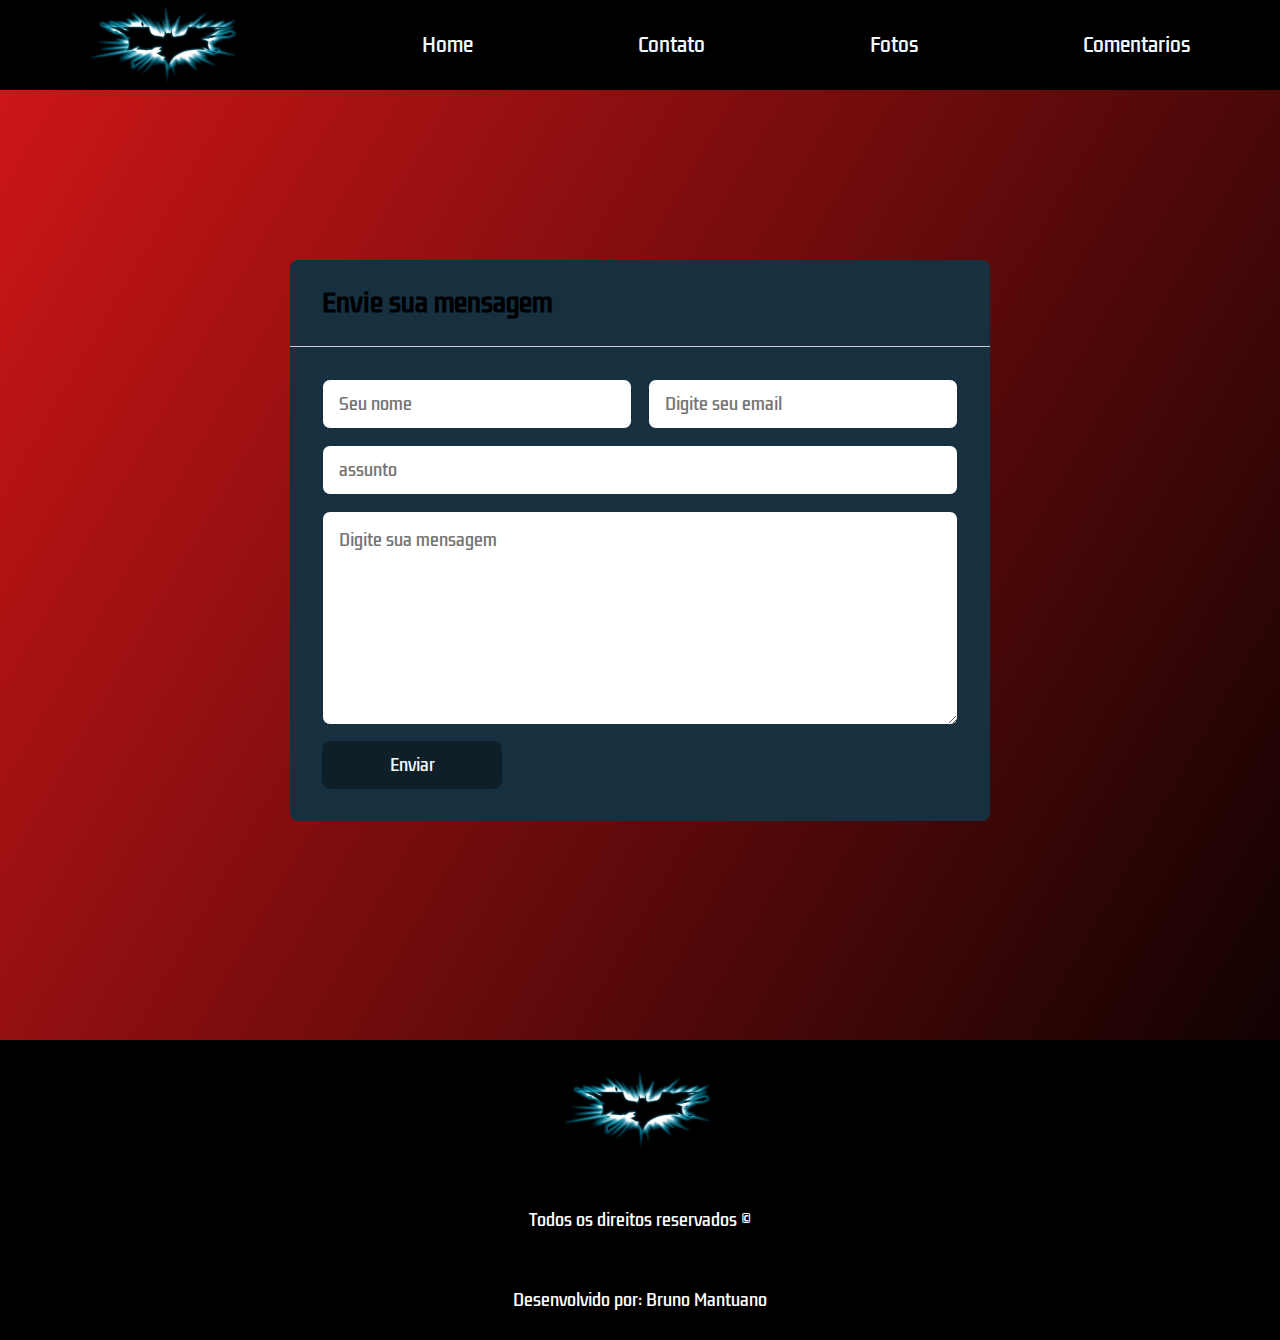
<file: html/contato.html>
<!DOCTYPE html>
<html lang="pt-br">
<head>
    <meta charset="UTF-8">
    <meta name="viewport" content="width=device-width, initial-scale=1.0">
    <title>Contatos</title>
    <link rel="stylesheet" href="../css/contato.css">
    <link rel="icon" href="../assets/Logo_Gallery.jpg">
</head>
<body>
    <header>
        <img id="logo" src="../assets/logoboa.jpg" />
        <nav>
            <ul>
                <a href="../index.html">
                    <li>Home</li>
                </a>
                <a href="./contato.html">
                    <li>Contato</li>
                </a>
                <a href="./fotos.html">
                    <li>Fotos</li>
                </a>
                <a href="./comentarios.html">
                    <li>Comentarios</li>
                </a>
            </ul>
        </nav>
    </header>
    <div class="container">  
        
        <div class="contact_area">

            <div class="form_box">
                <h2 class="title">Envie sua mensagem</h2>

                <form action="" method="get">

                    <input type="text" name="name" placeholder="Seu nome">
                    <input type="email" name="emal" placeholder="Digite seu email">
                    <input type="text" name="subject" placeholder="assunto">

                    <textarea name="message" placeholder="Digite sua mensagem"></textarea>
                
                    <button>Enviar</button>
                </form>

            </div>

        </div>
    </div>

    <footer>
        <img style="object-fit: contain;" id="logo" src="../assets/logoboa.jpg" />
        <span>Todos os direitos reservados ©</span>
        <span>Desenvolvido por: Bruno Mantuano</span>
        <nav class="footer-navigation">
            <ul>
                <a href="../index.html">
                    <li>Home</li>
                </a>
                <a href="./contato.html">
                    <li>Contato</li>
                </a>
                <a href="./fotos.html">
                    <li>Fotos</li>
                </a>
                <a href="./comentarios.html">
                    <li>Comentarios</li>
                </a>
            </ul>
        </nav>
    </footer>
    
</body>
</html>
</file>
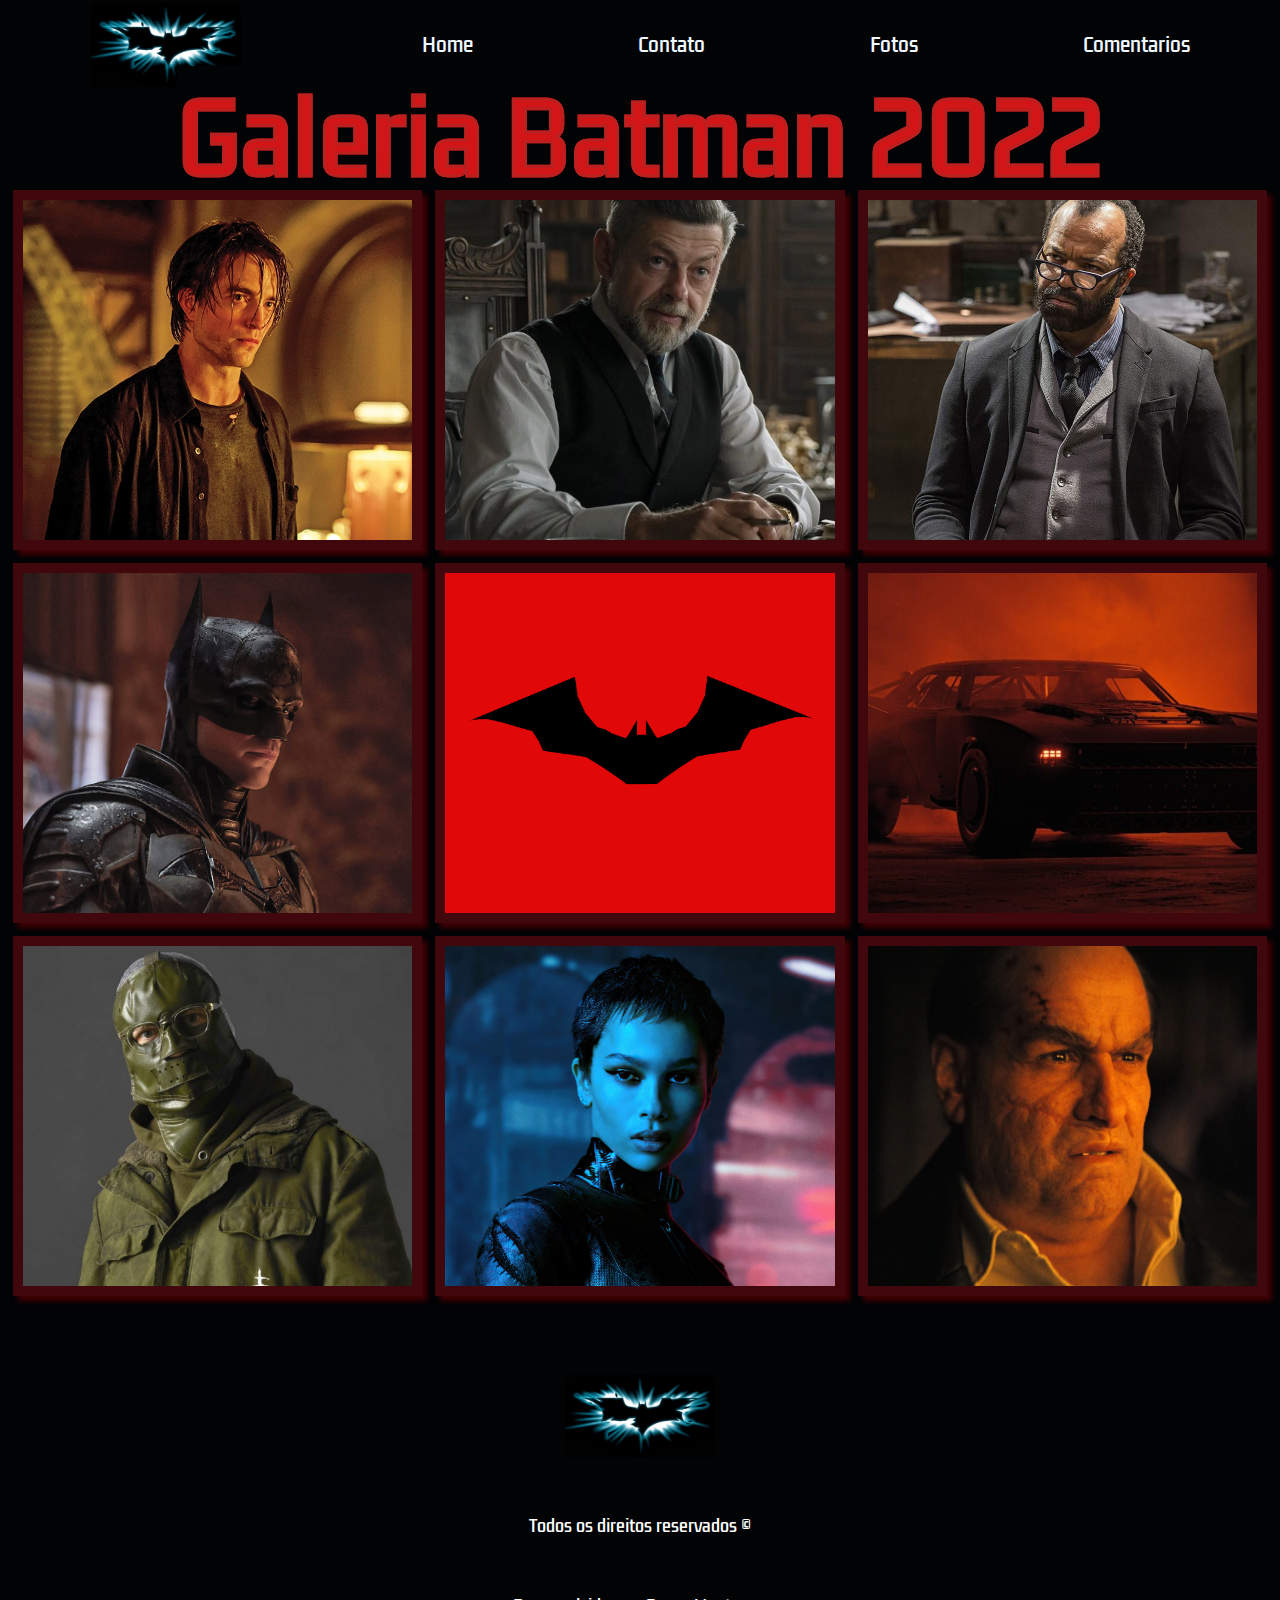
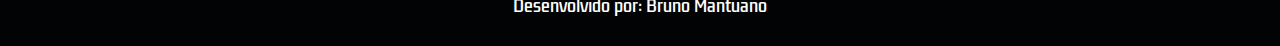
<file: html/fotos.html>
<!DOCTYPE html>
<html lang="pt-br">
<head>
    <meta charset="UTF-8">
    <meta name="viewport" content="width=device-width, initial-scale=1.0">
    <title>Fotos</title>
    <link rel="stylesheet" href="../css/fotos.css">
    <link rel="icon" href="../assets/Logo_Gallery.jpg">
</head>

<body>

    <header>
        <img id="logo" src="../assets/logoboa.jpg" />
        <nav>
            <ul>
                <a href="../index.html">
                    <li>Home</li>
                </a>
                <a href="./contato.html">
                    <li>Contato</li>
                </a>
                <a href="./fotos.html">
                    <li>Fotos</li>
                </a>
                <a href="./comentarios.html">
                    <li>Comentarios</li>
                </a>
            </ul>
        </nav>
    </header>
    <div class="Titulo">
        <h1>Galeria Batman 2022</h1>
    </div>
    <main>
        <div class="gallery-container">
            <a href="../assets/Bruce_Wayne_Gallery.jpeg" class="gallery_items">
                <img src="../assets/Bruce_Wayne_Gallery.jpeg" alt="Bruce Wayne">
            </a>

            <a href="../assets/Alfred_Gallery.webp" class="gallery_items">
                <img src="../assets/Alfred_Gallery.webp" alt="Alfred">
            </a>

            <a href="../assets/Gordon_Galery.jpeg" class="gallery_items">
                <img src="../assets/Gordon_Galery.jpeg" alt="Comissario Gordon">
            </a>

            <a href="../assets/batman_Gallery.webp" class="gallery_items">
                <img src="../assets/batman_Gallery.webp" alt="Batman">
            </a>

            <a href="../assets/Logo_Gallery.jpg" class="gallery_items">
                <img src="../assets/Logo_Gallery.jpg" alt="2022">
            </a>

            <a href="../assets/batmobile-Gallery.jpg" class="gallery_items">
                <img src="../assets/batmobile-Gallery.jpg" alt="BatMovel">
            </a>

            <a href="../assets/Riddler_Gallery.jpeg" class="gallery_items">
                <img src="../assets/Riddler_Gallery.jpeg" alt="Charada">
            </a>

            <a href="../assets/Catwoman_Gallery.jpeg" class="gallery_items">
                <img src="../assets/Catwoman_Gallery.jpeg" alt="Mulher Gato">
            </a>

            <a href="../assets/Penguin_Gallery.webp" class="gallery_items">
                <img src="../assets/Penguin_Gallery.webp" alt="Pinguin">
            </a>
            
        </div>
    </main>

    <footer>
        <img style="object-fit: contain;" id="logo" src="../assets/logoboa.jpg" />
        <span>Todos os direitos reservados ©</span>
        <span>Desenvolvido por: Bruno Mantuano</span>
        <nav class="footer-navigation">
            <ul>
                <a href="../index.html">
                    <li>Home</li>
                </a>
                <a href="./contato.html">
                    <li>Contato</li>
                </a>
                <a href="./fotos.html">
                    <li>Fotos</li>
                </a>
                <a href="./comentarios.html">
                    <li>Comentarios</li>
                </a>
            </ul>
        </nav>
    </footer>
</body>
</html>
</file>
<file: css/contato.css>
@import url('https://fonts.googleapis.com/css2?family=Kdam+Thmor+Pro&display=swap');

* {
    margin: 0;  
    padding: 0;
    list-style: none;
    text-decoration: none;
    font-family: 'Kdam Thmor Pro', sans-serif;
}

header {
    height: 90px;
    display: flex;
    justify-content: space-around;
    align-items: center;
    background-color: black;
}

nav {
    width: 60%;
}

ul {
    display: flex;
    width: 100%;
    justify-content: space-between;
}

li {
    list-style-image: none;
    color: aliceblue;
    cursor: pointer;
    font-size: 19px;
    transition: .5s;
    font-family: 'Kdam Thmor Pro', sans-serif;
}

li:hover {
    color: #d21617;
}

#logo {
    width: 150px;
    height: auto;
}

body {
    background: linear-gradient(-60deg, black, #d21617);
}

.container  {
    display: flex;
    justify-content: center;
    align-items: center;
    width: 100%;
    height: 100vh;
}

.form_box   {
    display: flex;
    flex-direction: column;
    background-color: #163040;
    border-radius: 8px;
    width: 700px;
}

.form_box .title{
    padding: 24px 32px;
    font-size: 24px;
    border-bottom: thin solid #ccc;
}

.form_box form {
    display: flex;
    align-items: start;
    flex-wrap: wrap;
    padding: 32px;
}

.form_box input,
.form_box textarea {
    width: calc(50% - 26px);
    height: 48px;
    border-radius: 8px;
    border: thin solid #163040;
    padding-left: 16px;
    margin-bottom: 16px;
    font-size: 16px;
}

.form_box input:first-child {
    margin-right: 16px;
}

.form_box input[name=subject]{
    width: 100%;
}

.form_box textarea{
    width: 100%;
    height: 180px;
    padding: 16px;
}

.form_box button {
    display: block;
    border: none;
    outline: none;
    width: 180px;   
    height: 48px;
    border-radius: 8px;
    background-color: #0E1F27;
    color: aliceblue;
    font-size: 16px;
    cursor: pointer;
    transition: 1s;
}

.form_box button:hover {
    background-color: #d21617;
    color: aliceblue;
}

footer {
    height: 300px;
    margin-top: 50px;
    display: flex;
    flex-direction: column;
    align-items: center;
    justify-content: space-around;
    background-color: black;
}

.footer-navigation {
    display: none;
}

.footer-list{
    display: flex;
    flex-direction: column;
    align-items: center;
}

span {
    color: #fff;
    font-family: 'Kdam Thmor Pro', sans-serif;
}

@media(max-width: 768px){
    .footer-navigation{
        display: block;
    }

    nav {
        display: none;
    }

    .container {
        width: 95%;
        height: 80vh;
        flex-direction: column;
        align-items: center;
    }

    .form_box {
        width: 425px;
        
    }
    .form_box input:first-child {
        margin-right: 0;
    }

    .form_box input {
        width: 100%;
    }

}
</file>
<file: css/fotos.css>
@import url('https://fonts.googleapis.com/css2?family=Kdam+Thmor+Pro&display=swap');

*{
    margin: 0;  
    padding: 0;
    background-color: #020305;   
    list-style: none;    
    text-decoration: none;
    font-family: 'Kdam Thmor Pro', sans-serif;
         
}  

header {
    height: 90px;
    display: flex;
    justify-content: space-around;
    align-items: center;
}

nav {
    width: 60%;
}

ul {
    display: flex;
    width: 100%;
    justify-content: space-between;
}

li {
    list-style-image: none;
    color: aliceblue;
    cursor: pointer;
    font-size: 19px;
    transition: .5s;
    font-family: 'Kdam Thmor Pro', sans-serif;
}

li:hover {
    color: #d21617;
}

#logo {
    width: 150px;
    height: auto;
}

div.Titulo {
    height: 100px;
    display: flex;
    justify-content: center;
    align-items: center;
    font-size: 3rem;
    font-weight: 700;
    -webkit-text-stroke-width: 0.1px; /* largura da borda */
    -webkit-text-stroke-color: #ba2020; /* cor da borda */
    -webkit-text-fill-color: #d21617;
}

.gallery-container{
    display: flex;
    flex-wrap: wrap;
    justify-content: space-evenly;
    gap: 1vw;
    padding: 0 1vw;
}

.gallery_items{
    width: 340px;
    height: 340px;
    border: 10px solid #40080C;
    box-shadow: 5px 5px 5px #400004;
    flex-grow: 1;
    transition: tranform .5 linear;
}

.gallery_items img {
    width: 100%;
    height: 100%;
    object-fit: cover;
}

.gallery_items:hover{
    transform: scale(1.1);
}

footer {
    height: 300px;
    margin-top: 50px;
    display: flex;
    flex-direction: column;
    align-items: center;
    justify-content: space-around;
}

span {
    color: #fff;
    font-family: 'Kdam Thmor Pro', sans-serif;
}

.footer-navigation {
    display: none;
}

.footer-list{
    display: flex;
    flex-direction: column;
    align-items: center;
}
</file>
